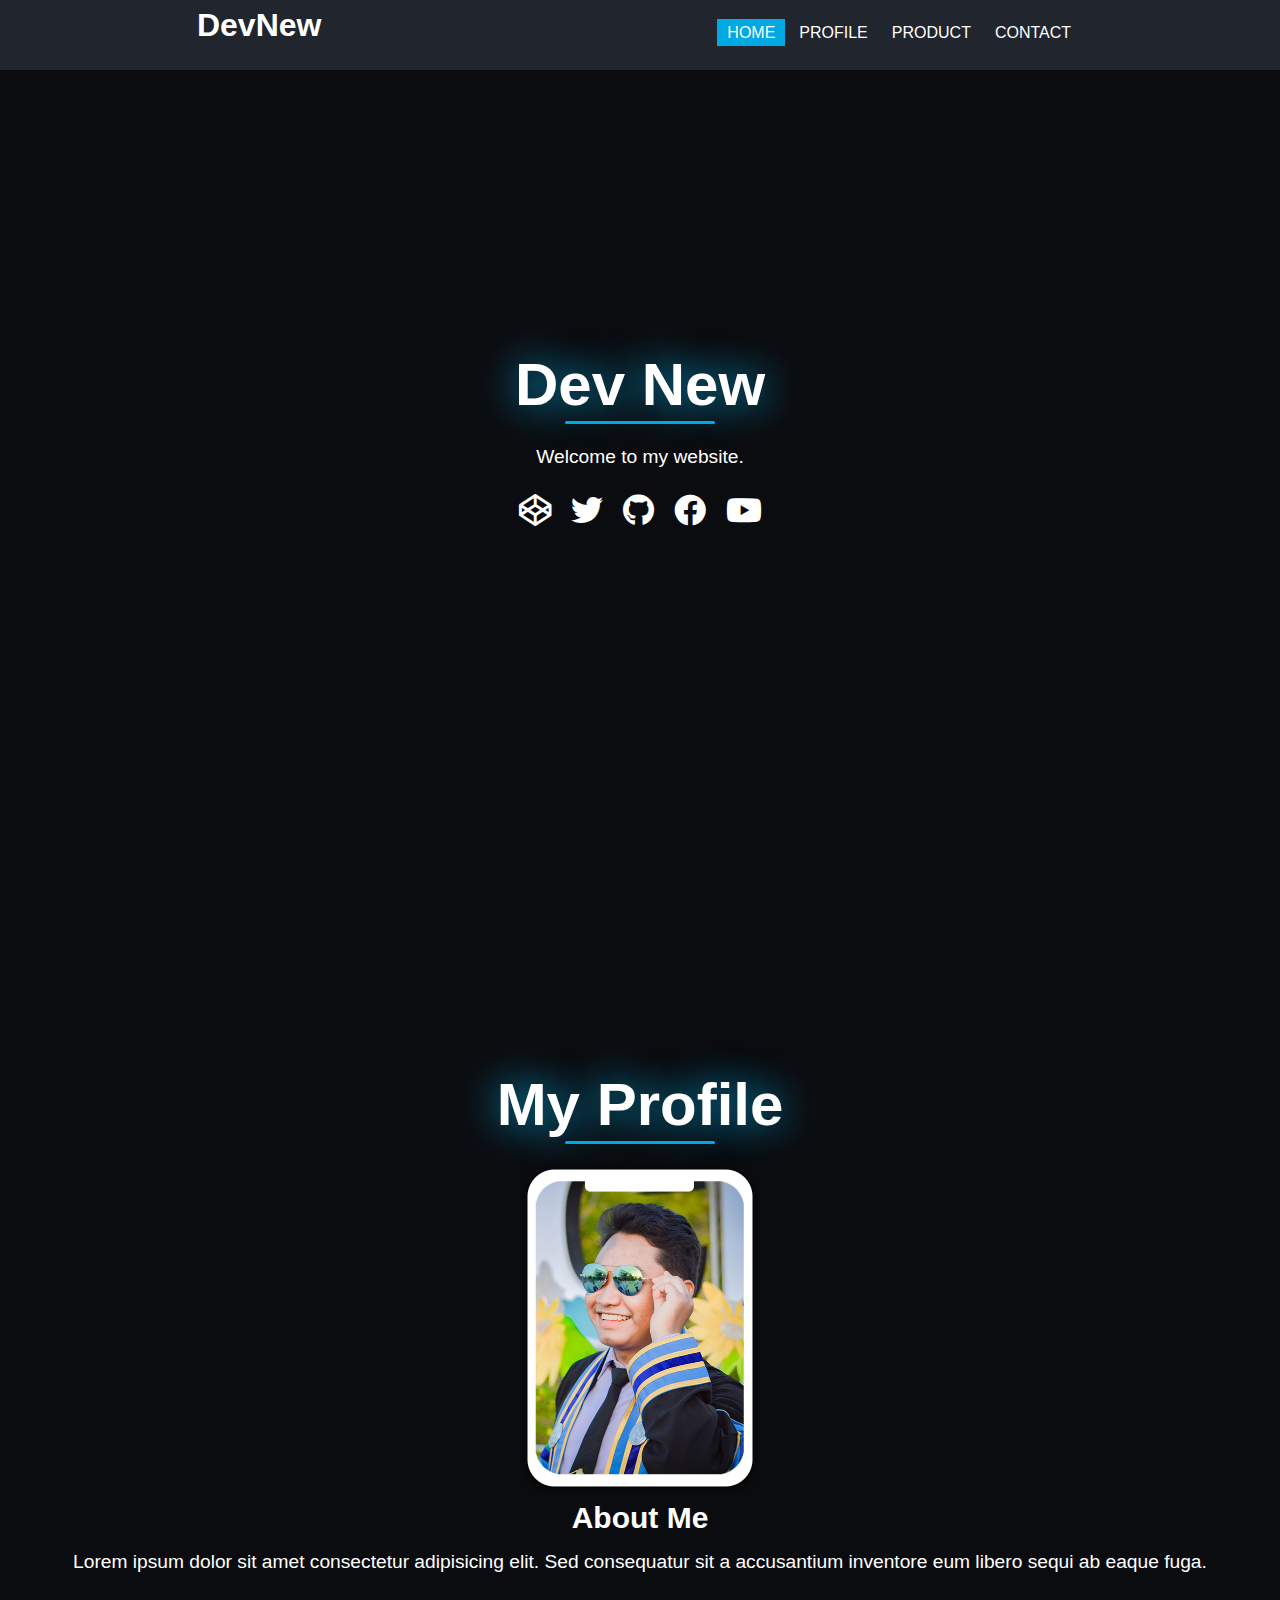
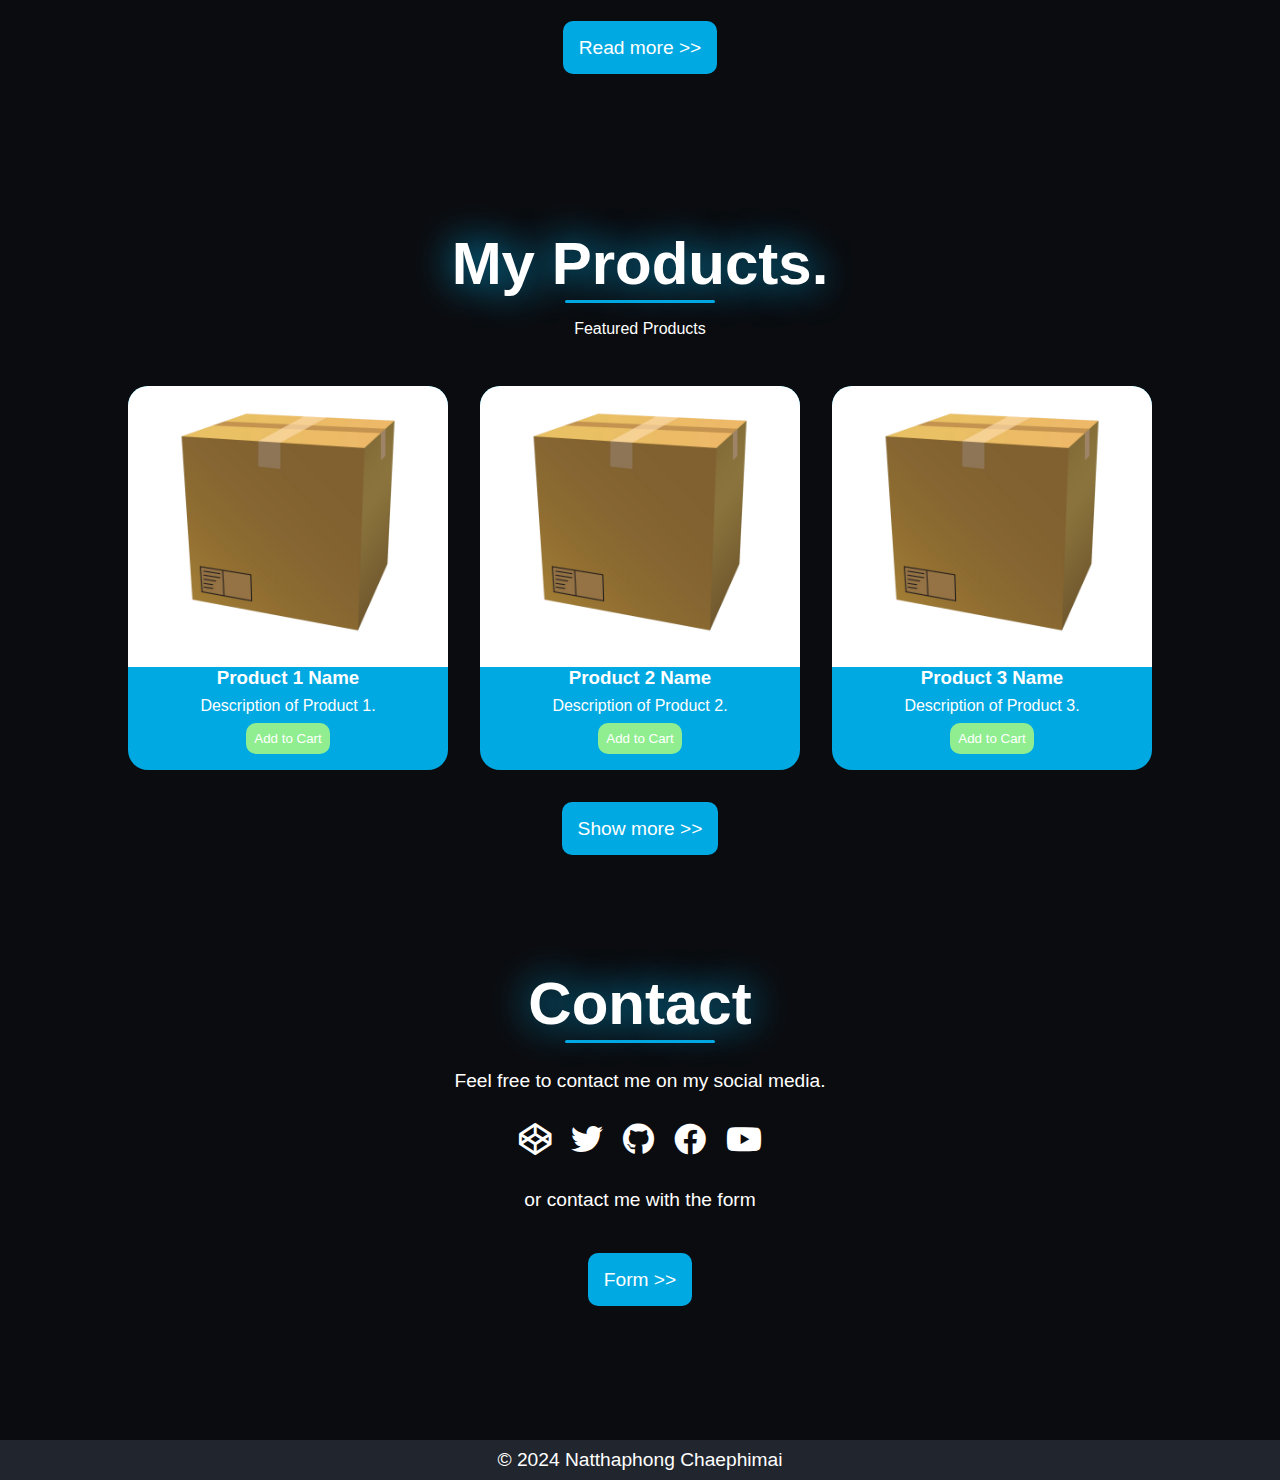
<file: index.html>
<!DOCTYPE html>
<html lang="en">

<head>
    <meta charset="UTF-8">
    <meta name="viewport" content="width=device-width, initial-scale=1.0">
    <title>DevNew</title>
    <link href="style.css" rel="stylesheet" type="text/css" />
    <link rel="stylesheet" href="https://use.fontawesome.com/releases/v5.13.0/css/all.css">
    <script src="https://ajax.googleapis.com/ajax/libs/jquery/3.5.1/jquery.min.js"></script>
    <script src="script.js"></script>
</head>

<body>
    <div class="container">
        <!-- Header -->
        <header>
            <a class="logo" href="#home">
                <h1>DevNew</h1>
            </a>
            <nav>
                <ul class="nav-bar">
                    <div class="bg"></div>
                    <li><a href="/" class="nav-link active">Home</a></li>
                    <li><a href="./profile.html" class="nav-link">Profile</a></li>
                    <li><a href="./product.html" class="nav-link">Product</a></li>
                    <li><a href="./contact.html" class="nav-link">Contact</a></li>
                </ul>
                <div class="hamburger">
                    <div class="line1"></div>
                    <div class="line2"></div>
                    <div class="line3"></div>
                </div>
            </nav>
        </header>
        <main>
            <!-- Home -->
            <div id="home">
                <div class="filter"></div>
                <section class="intro">
                    <h2>Dev New
                        <hr>
                    </h2>
                    <p>Welcome to my website.</p>
                    <div class="social-media">
                        <a href="https://codepen.io/" target="_blank"><i class='fab fa-codepen'></i></a>
                        <a href="https://x.com/" target="_blank"><i class='fab fa-twitter'></i></a>
                        <a href="https://github.com/" target="_blank"><i class='fab fa-github'></i></a>
                        <a href="https://facebook.com/" target="_blank"><i class='fab fa-facebook'></i></a>
                        <a href="https://youtube.com/" target="_blank"><i class="fab fa-youtube"></i></a>
                    </div>
                </section>
            </div>
            <!-- profile -->
            <div id="profile">
                <h2>My Profile
                    <hr>
                </h2>
                <div class="img-con">
                    <img class="profile-picture" src="./images/me.png" alt="Profile Picture">
                </div>
                <div class="about">
                    <h3>About Me</h3>
                    <p>Lorem ipsum dolor sit amet consectetur adipisicing elit. Sed consequatur sit a accusantium
                        inventore eum libero sequi ab eaque fuga.</p>
                </div>
                <div class="readmore">
                    <a href="./profile.html" class="readmore-btn">Read more >></a>
                </div>
            </div>
            <!-- product -->
            <div id="product">
                <h2>My Products.
                    <hr>
                </h2>
                <p class="description">Featured Products</p>
                <div class="product-grid">
                    <div class="product">
                        <div class="img">
                            <img src="./images/realistic-paper-box-isolated.png" alt="Product 1">
                        </div>
                        <h3>Product 1 Name</h3>
                        <p>Description of Product 1.</p>
                        <button>Add to Cart</button>
                    </div>
                    <div class="product">
                        <div class="img">
                            <img src="./images/realistic-paper-box-isolated.png" alt="Product 2">
                        </div>
                        <h3>Product 2 Name</h3>
                        <p>Description of Product 2.</p>
                        <button>Add to Cart</button>
                    </div>
                    <div class="product">
                        <div class="img">
                            <img src="./images/realistic-paper-box-isolated.png" alt="Product 3">
                        </div>
                        <h3>Product 3 Name</h3>
                        <p>Description of Product 3.</p>
                        <button>Add to Cart</button>
                    </div>
                </div>
                <div class="readmore">
                    <a href="./product.html" class="readmore-btn">Show more >></a>
                </div>
            </div>
            <!-- contact -->
            <div id="contact">
                <h2>Contact
                    <hr>
                </h2>
                <p>Feel free to contact me on my social media.</p>
                <div class="social-media">
                    <a href="https://codepen.io/" target="_blank"><i class='fab fa-codepen'></i></a>
                    <a href="https://x.com/" target="_blank"><i class='fab fa-twitter'></i></a>
                    <a href="https://github.com/" target="_blank"><i class='fab fa-github'></i></a>
                    <a href="https://facebook.com/" target="_blank"><i class='fab fa-facebook'></i></a>
                    <a href="https://youtube.com/" target="_blank"><i class="fab fa-youtube"></i></a>
                </div>
                <p>or contact me with the form</p>
                <div class="readmore">
                    <a href="./contact.html" class="readmore-btn">Form >></a>
                </div>
            </div>
            <footer class="copyright">
                &copy; 2024 Natthaphong Chaephimai
            </footer>
        </main>
    </div>
</body>

</html>
</file>
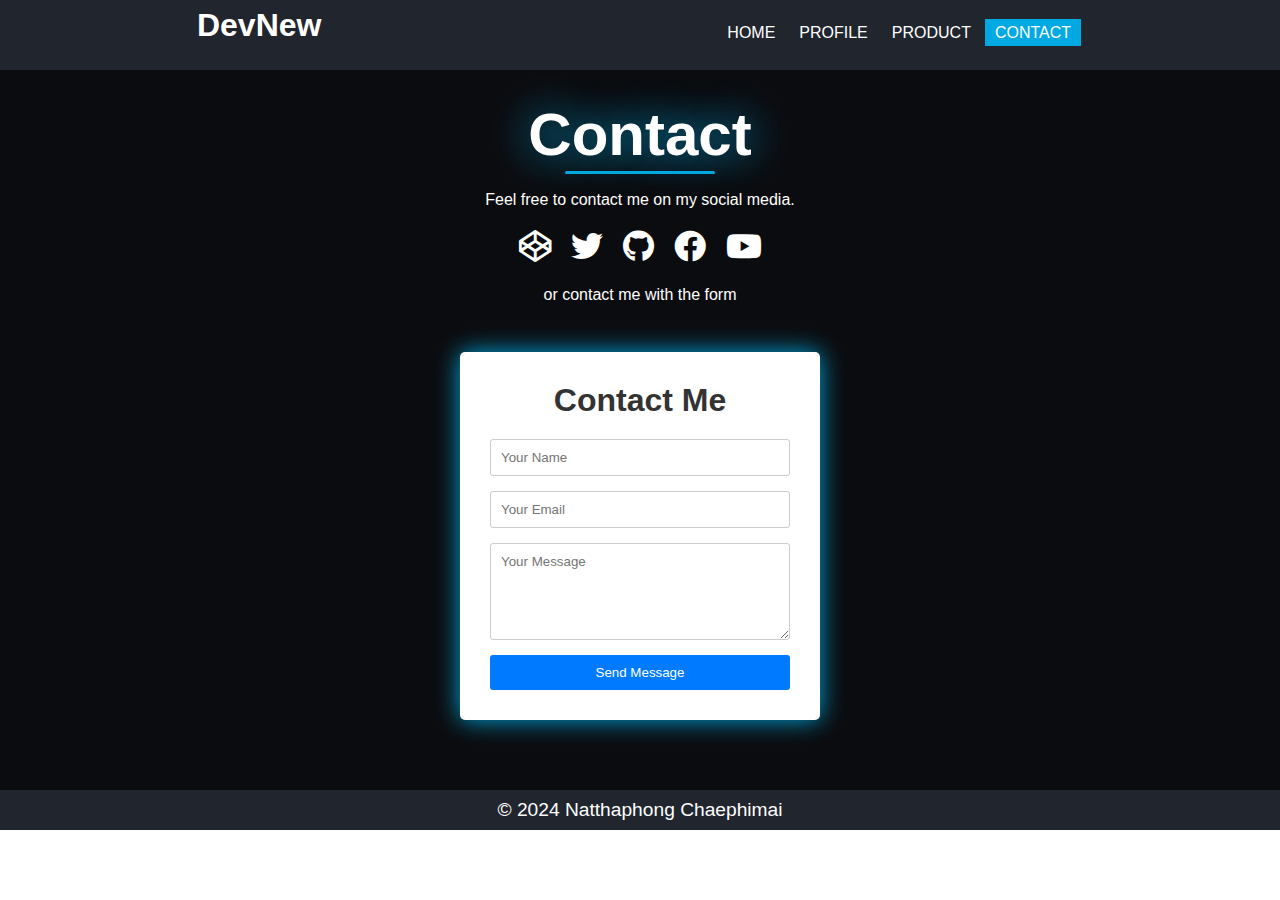
<file: contact.html>
<!DOCTYPE html>
<html lang="en">

<head>
    <meta charset="UTF-8">
    <meta name="viewport" content="width=device-width, initial-scale=1.0">
    <title>Contact</title>
    <link href="style.css" rel="stylesheet" type="text/css" />
    <link rel="stylesheet" href="https://use.fontawesome.com/releases/v5.13.0/css/all.css">
    <script src="https://ajax.googleapis.com/ajax/libs/jquery/3.5.1/jquery.min.js"></script>
    <script src="script.js"></script>
</head>

<body>
    <div class="container">
        <!-- Header -->
        <header>
            <a class="logo" href="#home">
                <h1>DevNew</h1>
            </a>
            <nav>
                <ul class="nav-bar">
                    <div class="bg"></div>
                    <li><a href="/" class="nav-link">Home</a></li>
                    <li><a href="./profile.html" class="nav-link">Profile</a></li>
                    <li><a href="./product.html" class="nav-link">Product</a></li>
                    <li><a href="./contact.html" class="nav-link active">Contact</a></li>
                </ul>
                <div class="hamburger">
                    <div class="line1"></div>
                    <div class="line2"></div>
                    <div class="line3"></div>
                </div>
            </nav>
        </header>
        <main>
            <!-- contact -->
            <div id="contactTwo">
                <h2>Contact
                    <hr>
                </h2>
                <p>Feel free to contact me on my social media.</p>
                <div class="social-media">
                    <a href="https://codepen.io/" target="_blank"><i class='fab fa-codepen'></i></a>
                    <a href="https://x.com/" target="_blank"><i class='fab fa-twitter'></i></a>
                    <a href="https://github.com/" target="_blank"><i class='fab fa-github'></i></a>
                    <a href="https://facebook.com/" target="_blank"><i class='fab fa-facebook'></i></a>
                    <a href="https://youtube.com/" target="_blank"><i class="fab fa-youtube"></i></a>
                </div>
                <p>or contact me with the form</p>
                <div class="con">
                    <div class="container-con">
                        <h1>Contact Me</h1>
                        <form action="#" method="post">
                            <input type="text" name="name" placeholder="Your Name" required>
                            <input type="email" name="email" placeholder="Your Email" required>
                            <textarea name="message" placeholder="Your Message" rows="5" required></textarea>
                            <button type="submit">Send Message</button>
                        </form>
                    </div>
                </div>
            </div>
            <footer class="copyright">
                &copy; 2024 Natthaphong Chaephimai
            </footer>
        </main>
</body>

</html>
</file>
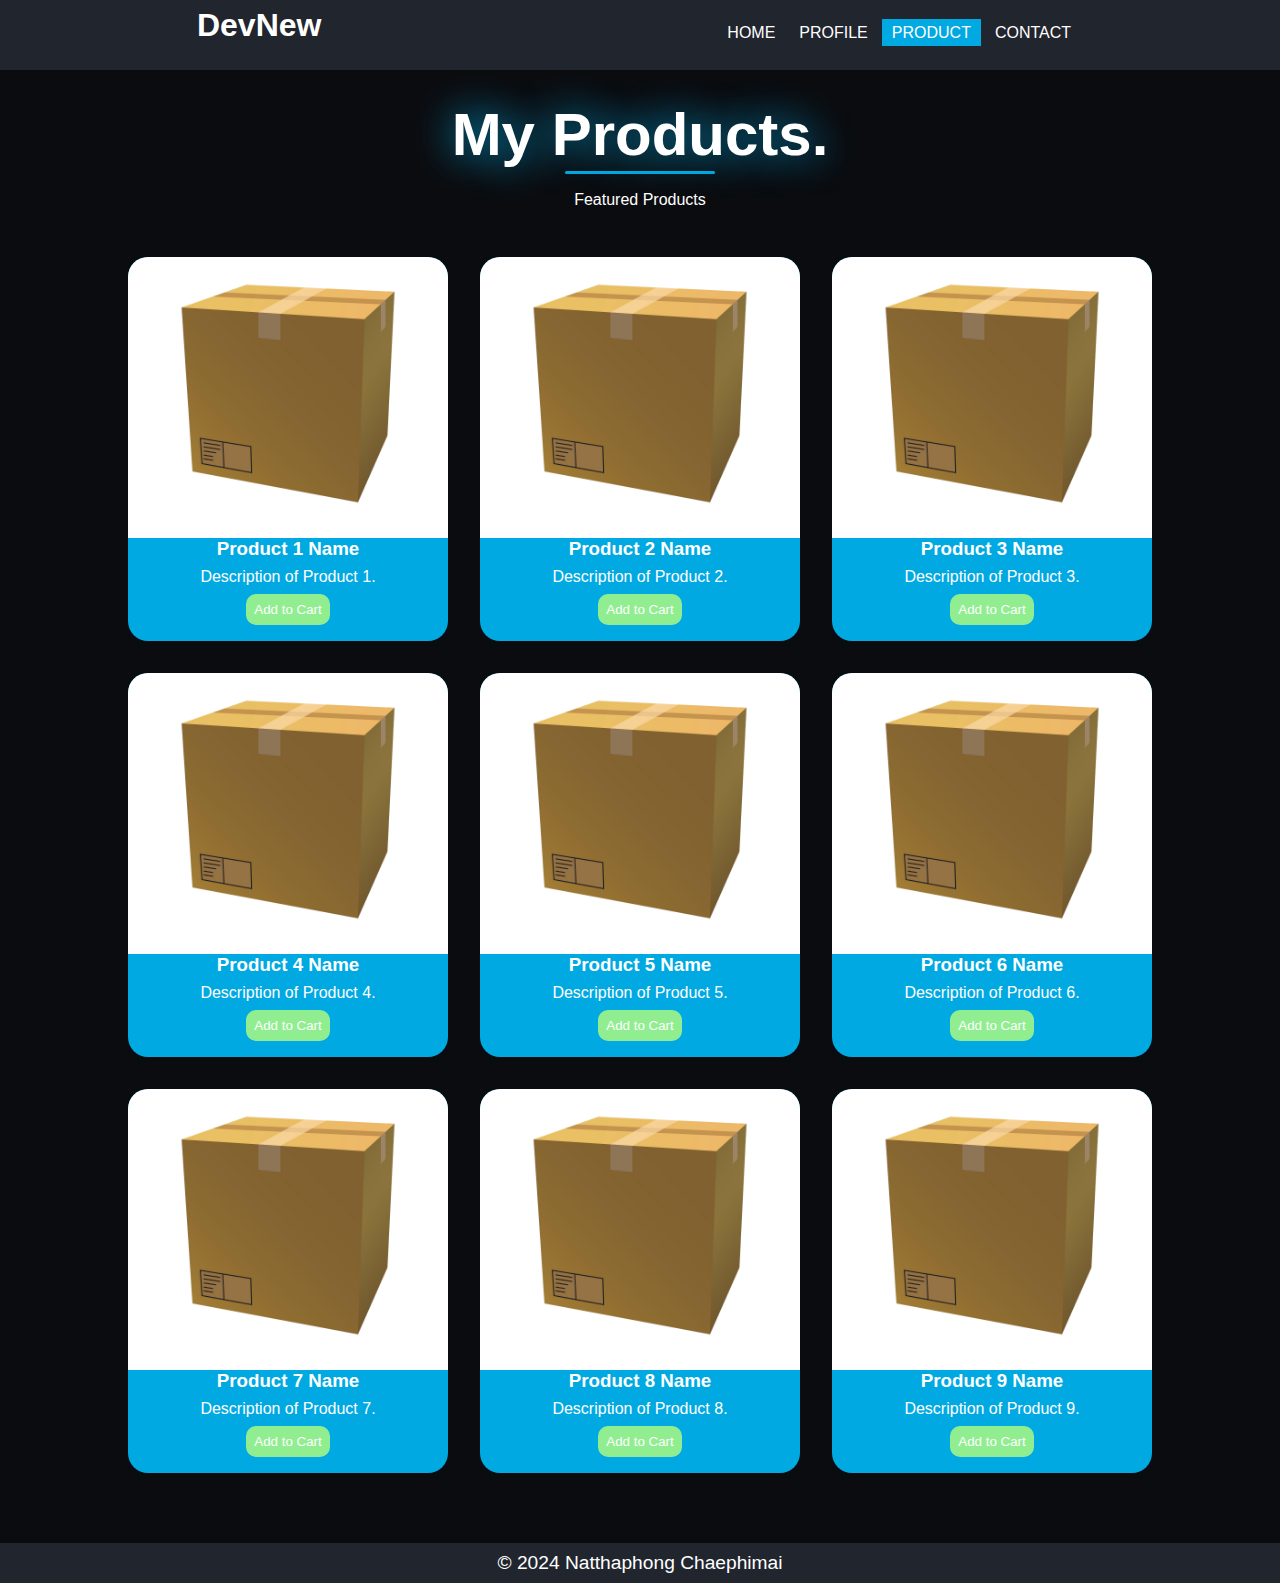
<file: product.html>
<!DOCTYPE html>
<html lang="en">

<head>
    <meta charset="UTF-8">
    <meta name="viewport" content="width=device-width, initial-scale=1.0">
    <title>Product</title>
    <link href="style.css" rel="stylesheet" type="text/css" />
    <link rel="stylesheet" href="https://use.fontawesome.com/releases/v5.13.0/css/all.css">
    <script src="https://ajax.googleapis.com/ajax/libs/jquery/3.5.1/jquery.min.js"></script>
    <script src="script.js"></script>
</head>

<body>
    <div class="container">
        <!-- Header -->
        <header>
            <a class="logo" href="#home">
                <h1>DevNew</h1>
            </a>
            <nav>
                <ul class="nav-bar">
                    <div class="bg"></div>
                    <li><a href="/" class="nav-link">Home</a></li>
                    <li><a href="./profile.html" class="nav-link">Profile</a></li>
                    <li><a href="./product.html" class="nav-link active">Product</a></li>
                    <li><a href="./contact.html" class="nav-link">Contact</a></li>
                </ul>
                <div class="hamburger">
                    <div class="line1"></div>
                    <div class="line2"></div>
                    <div class="line3"></div>
                </div>
            </nav>
        </header>
        <main>
            <!-- product -->
            <div id="productTwo">
                <h2>My Products.
                    <hr>
                </h2>
                <p class="description">Featured Products</p>
                <div class="product-grid">
                    <div class="product">
                        <div class="img">
                            <img src="./images/realistic-paper-box-isolated.png" alt="Product 1">
                        </div>
                        <h3>Product 1 Name</h3>
                        <p>Description of Product 1.</p>
                        <button>Add to Cart</button>
                    </div>
                    <div class="product">
                        <div class="img">
                            <img src="./images/realistic-paper-box-isolated.png" alt="Product 2">
                        </div>
                        <h3>Product 2 Name</h3>
                        <p>Description of Product 2.</p>
                        <button>Add to Cart</button>
                    </div>
                    <div class="product">
                        <div class="img">
                            <img src="./images/realistic-paper-box-isolated.png" alt="Product 3">
                        </div>
                        <h3>Product 3 Name</h3>
                        <p>Description of Product 3.</p>
                        <button>Add to Cart</button>
                    </div>
                    <div class="product">
                        <div class="img">
                            <img src="./images/realistic-paper-box-isolated.png" alt="Product 4">
                        </div>
                        <h3>Product 4 Name</h3>
                        <p>Description of Product 4.</p>
                        <button>Add to Cart</button>
                    </div>
                    <div class="product">
                        <div class="img">
                            <img src="./images/realistic-paper-box-isolated.png" alt="Product 5">
                        </div>
                        <h3>Product 5 Name</h3>
                        <p>Description of Product 5.</p>
                        <button>Add to Cart</button>
                    </div>
                    <div class="product">
                        <div class="img">
                            <img src="./images/realistic-paper-box-isolated.png" alt="Product 6">
                        </div>
                        <h3>Product 6 Name</h3>
                        <p>Description of Product 6.</p>
                        <button>Add to Cart</button>
                    </div>
                    <div class="product">
                        <div class="img">
                            <img src="./images/realistic-paper-box-isolated.png" alt="Product 7">
                        </div>
                        <h3>Product 7 Name</h3>
                        <p>Description of Product 7.</p>
                        <button>Add to Cart</button>
                    </div>
                    <div class="product">
                        <div class="img">
                            <img src="./images/realistic-paper-box-isolated.png" alt="Product 8">
                        </div>
                        <h3>Product 8 Name</h3>
                        <p>Description of Product 8.</p>
                        <button>Add to Cart</button>
                    </div>
                    <div class="product">
                        <div class="img">
                            <img src="./images/realistic-paper-box-isolated.png" alt="Product 9">
                        </div>
                        <h3>Product 9 Name</h3>
                        <p>Description of Product 9.</p>
                        <button>Add to Cart</button>
                    </div>
                </div>
            </div>
            <footer class="copyright">
                &copy; 2024 Natthaphong Chaephimai
            </footer>
        </main>
    </div>
</body>

</html>
</file>
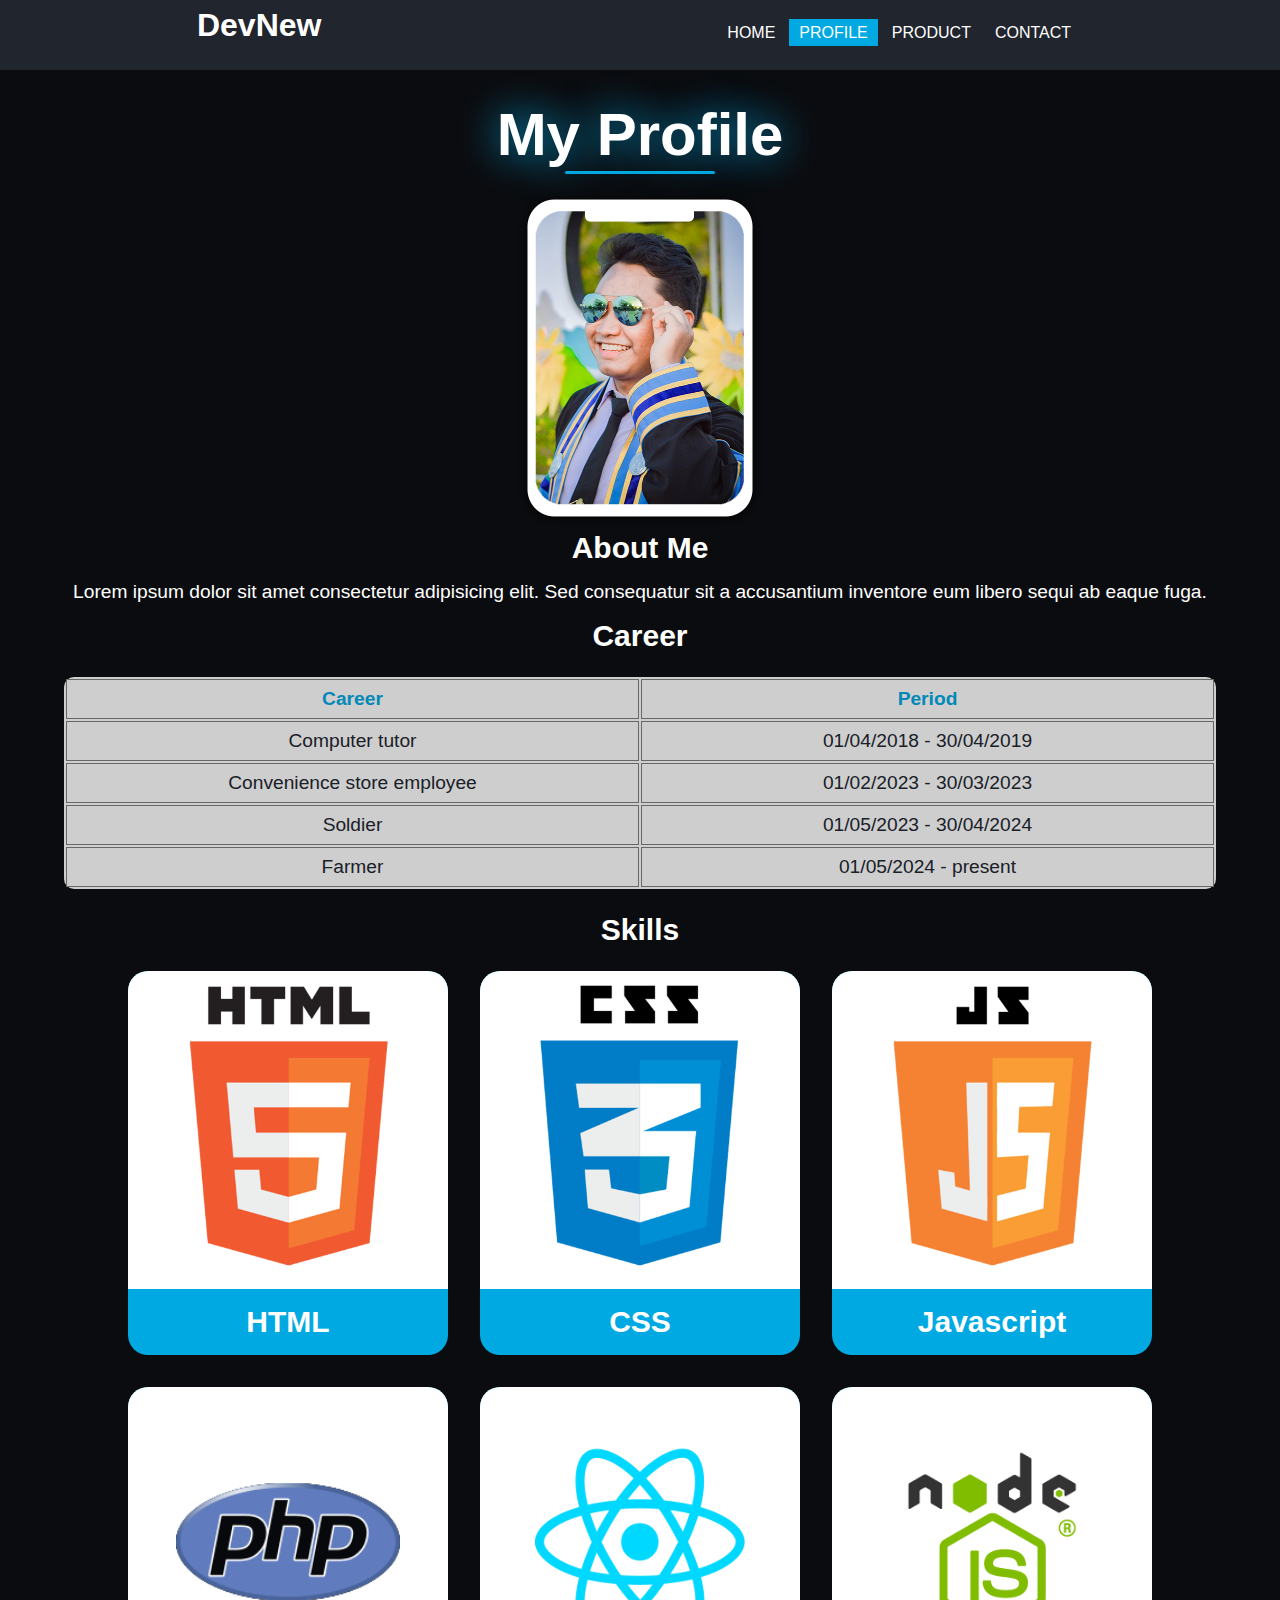
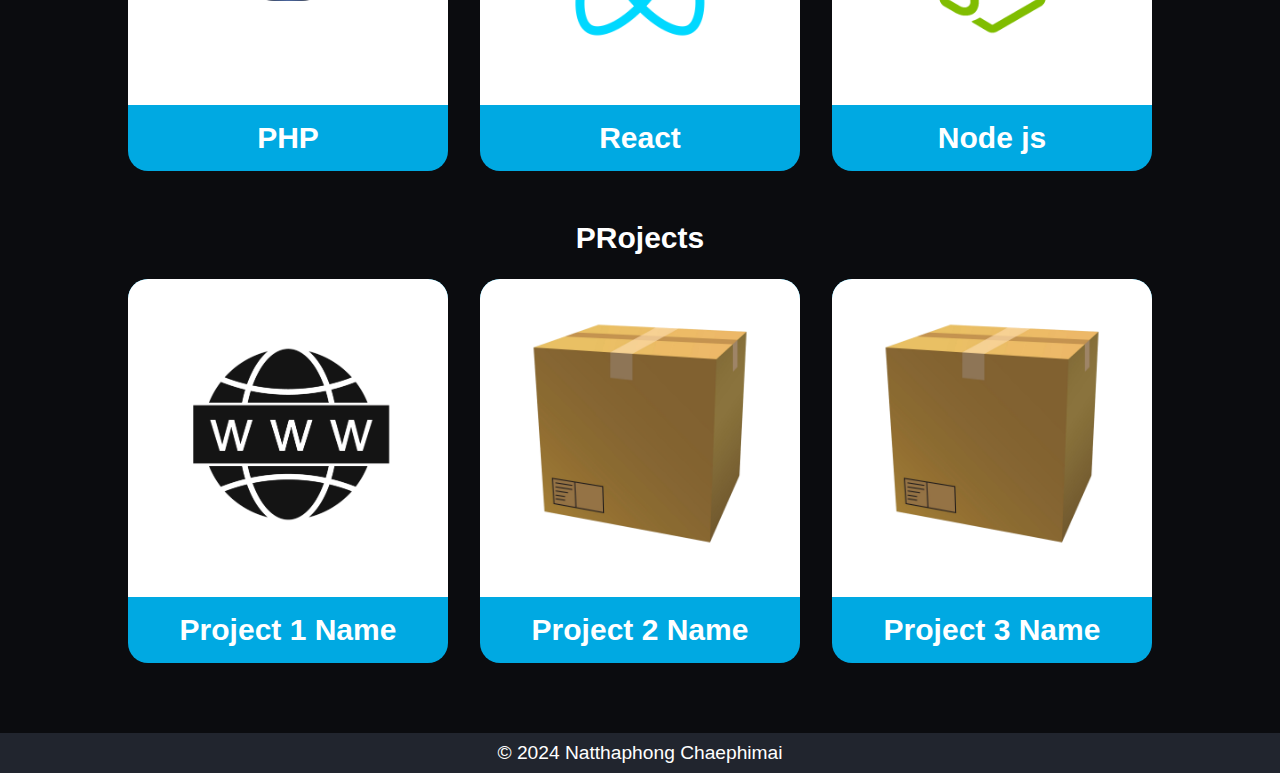
<file: profile.html>
<!DOCTYPE html>
<html lang="en">

<head>
    <meta charset="UTF-8">
    <meta name="viewport" content="width=device-width, initial-scale=1.0">
    <title>Profile</title>
    <link href="style.css" rel="stylesheet" type="text/css" />
    <link rel="stylesheet" href="https://use.fontawesome.com/releases/v5.13.0/css/all.css">
    <script src="https://ajax.googleapis.com/ajax/libs/jquery/3.5.1/jquery.min.js"></script>
    <script src="script.js"></script>
</head>

<body>
    <div class="container">
        <!-- Header -->
        <header>
            <a class="logo" href="#home">
                <h1>DevNew</h1>
            </a>
            <nav>
                <ul class="nav-bar">
                    <div class="bg"></div>
                    <li><a href="/" class="nav-link">Home</a></li>
                    <li><a href="./profile.html" class="nav-link active">Profile</a></li>
                    <li><a href="./product.html" class="nav-link">Product</a></li>
                    <li><a href="./contact.html" class="nav-link">Contact</a></li>
                </ul>
                <div class="hamburger">
                    <div class="line1"></div>
                    <div class="line2"></div>
                    <div class="line3"></div>
                </div>
            </nav>
        </header>
        <main>
            <!-- profile -->
            <div id="profileTwo">
                <h2>My Profile
                    <hr>
                </h2>
                <div class="img-con">
                    <img class="profile-picture" src="./images/me.png" alt="Profile Picture">
                </div>
                <div class="about">
                    <h3>About Me</h3>
                    <p>Lorem ipsum dolor sit amet consectetur adipisicing elit. Sed consequatur sit a accusantium
                        inventore eum libero sequi ab eaque fuga.</p>
                </div>
                <div class="career">
                    <h3>Career</h3>
                    <table>
                        <th>Career</th>
                        <th>Period</th>
                        <tr>
                            <td>Computer tutor</td>
                            <td>01/04/2018 - 30/04/2019</td>
                        </tr>
                        <tr>
                            <td>Convenience store employee</td>
                            <td>01/02/2023 - 30/03/2023</td>
                        </tr>
                        <tr>
                            <td>Soldier</td>
                            <td>01/05/2023 - 30/04/2024</td>
                        </tr>
                        <tr>
                            <td>Farmer</td>
                            <td>01/05/2024 - present</td>
                        </tr>
                    </table>
                </div>
                <div class="skills">
                    <h3>Skills</h3>
                    <div class="skills-grid">
                        <div class="skill-card">
                            <div class="img">
                                <img src="./images/html5-logo.png" alt="html5">
                            </div>
                            <h3>HTML</h3>
                        </div>
                        <div class="skill-card">
                            <div class="img">
                                <img src="./images/css3-logo.png" alt="css3">
                            </div>
                            <h3>CSS</h3>
                        </div>
                        <div class="skill-card">
                            <div class="img">
                                <img src="./images/js-logo.png" alt="javascript">
                            </div>
                            <h3>Javascript</h3>
                        </div>
                        <div class="skill-card">
                            <div class="img">
                                <img src="./images/php-logo.png" alt="php">
                            </div>
                            <h3>PHP</h3>
                        </div>
                        <div class="skill-card">
                            <div class="img">
                                <img src="./images/react-logo.png" alt="react">
                            </div>
                            <h3>React</h3>
                        </div>
                        <div class="skill-card">
                            <div class="img">
                                <img src="./images/node-logo.png" alt="node-js">
                            </div>
                            <h3>Node js</h3>
                        </div>
                    </div>
                </div>
                <div class="projects">
                    <h3>PRojects</h3>
                    <div class="projects-grid">
                        <div class="project-card">
                            <div class="img">
                                <img src="./images/web-icon.png" alt="Project 1">
                            </div>
                            <a href="#">
                                <h3>Project 1 Name</h3>
                            </a>
                        </div>
                        <div class="project-card">
                            <div class="img">
                                <img src="./images/realistic-paper-box-isolated.png" alt="Project 2">
                            </div>
                            <a href="#">
                                <h3>Project 2 Name</h3>
                            </a>
                        </div>
                        <div class="project-card">
                            <div class="img">
                                <img src="./images/realistic-paper-box-isolated.png" alt="Project 3">
                            </div>
                            <a href="#">
                                <h3>Project 3 Name</h3>
                            </a>
                        </div>
                    </div>
                </div>
            </div>
            <footer class="copyright">
                &copy; 2024 Natthaphong Chaephimai
            </footer>
        </main>
    </div>
</body>

</html>
</file>
<file: style.css>
*{
    margin: 0;
    padding: 0;
    box-sizing: border-box;
    scroll-behavior: smooth;
    font-family: var(--main-font-family)
}

@import url('https://fonts.googleapis.com/css2?family=Poppins:wght@300&display=swap');

:root{
	--main-background: #0b0c0f;
	--main-fonts-color: #fff;
	--main-decor-color:#00a9e2;
    --main-header-background:#21252e;
	--main-font-family: 'Poppins', sans-serif;
}

main{
    padding: 0;
    width: 100%;
    height: 100%;
    background: var(--main-background);
}

/* nav */
header{
	margin: 0 auto;
	width: 100%;
	height: 70px;
	display: flex;
    align-items: center; 
	justify-content: space-around; 
    background: transparent;
	position: fixed;
	top: 0;
	transition: 0.3s;
	z-index: 5;
}
.nav-show{
	opacity: 0;
}

header:hover{
	opacity: 1;
	background: var(--main-header-background);
}

.logo{
    text-decoration: none;
    cursor: pointer;
}

.logo h1{
    color: var(--main-fonts-color);
    text-shadow: 0px 0px 40px --main-decor-color;
}

.nav-bar{
	list-style:none;
	position: relative;
	display: inline-flex;
}

a.nav-link{
	margin: 2px;
	padding: 5px 10px;
	text-decoration: none;
	color: var(--main-fonts-color);
	cursor: pointer;
	text-transform: uppercase;
}

.active{
	background: var(--main-decor-color);
}

.nav-link:hover {
	color: var(--main-background);
    background: var(--main-decor-color);
}

/* hamburger */
.hamburger {
	display: none;
}

.hamburger div{
	width: 30px;
	height: 3px;
	background: #dbdbdb;
	margin: 5px;
	transition:all 0.3s ease;
}

.toggle .line1{
	transform: rotate(-45deg) translate(-5px,6px);
}

.toggle .line2{
	opacity: 0;
}

.toggle .line3{
	transform: rotate(45deg) translate(-5px,-6px);
}

@keyframes navLinkFade{
	from{
		opacity:0;
		transform: translatex(50px);
	}
	to{
		opacity: 1;
		transform:translatex(0px);
	}
}

/* home */
#home{ 	
	margin: auto;
	height: 100vh;
	color: var(--main-fonts-color);
	display: flex;
	flex-direction: column;
	align-items: center;
	justify-content: space-evenly;
}

#home .filter{
	background: url('https://images.unsplash.com/photo-1544099858-75feeb57f01b?ixlib=rb-1.2.1&ixid=eyJhcHBfaWQiOjEyMDd9&auto=format&fit=crop&w=1350&q=80') no-repeat;
	background-size: cover;
	background-position:center;
    position: absolute;
    top: 0px;
    bottom: 0;
    left: 0;
    right: 0;
	opacity:.20;
}  

.intro {
	text-align:center;
    color: var(--main-fonts-color);
	z-index: 1;
	margin: auto;
	padding: 20px;
}

.intro  p{
    margin: 5px;
	font-size:1.2rem;
	text-align:center;
}

 h2{
	padding-bottom: 15px;
    letter-spacing: normal;
	font-size: 60px;
	color: var(--main-fonts-color);
	text-shadow: 0px 0px 40px var(--main-decor-color);
}

/* social media */
.social-media{
	padding: 10px;
	display: flex;
	position: center;
    align-items: space-around;
	justify-content:center;
}

.social-media a {
    margin: 10px;
    font-size: 2rem;
    text-align:center;
    display: inline-block;
	color: var(--main-fonts-color);
}

.social-media a i{
	cursor: pointer;
}

.social-media  a:hover {
	color: var(--main-decor-color);
	text-shadow: 0 0 50px var(--main-decor-color);
}

/* profile */
#profile{
    margin-top:100px;
    height: 100%;
	display: flex;
	flex-direction: column;
	align-items: center;
    justify-content: center;
	text-align:center;
	color: var(--main-fonts-color);
}

#profile h2{
    padding-top: 70px;
}

.about h3{
    font-size: 30px;
}

.img-con img{
    width: 244px;
}

.about p{
	font-size:1.2rem;
	padding: 1rem;
}

.readmore{
    margin-top: 3rem;
}

.readmore-btn{
    font-size: 1.2rem;
    color: var(--main-fonts-color);
    border-radius: 10px;
    background-color: var(--main-decor-color);
    border: none;
    text-decoration: none;
    cursor: pointer;
    padding: 1rem;
}

.readmore-btn:hover{
    color: var(--main-header-background);
    box-shadow: 0 0 1.5rem gray;
}

/* profilePage */
#profileTwo{
    height: 100%;
	display: flex;
	flex-direction: column;
	align-items: center;
    justify-content: center;
	text-align:center;
	color: var(--main-fonts-color);
	padding: 100px 0 70px 0;
}

/* career */
.career{
	width: 100%;
	display: flex;
	flex-direction: column;
	align-items: center;
    justify-content: center;
	text-align:center;
}

.career h3{
    font-size: 30px;
}

.career table{
	width: 90%;
	background: var(--main-fonts-color);
	opacity: 0.8;
	font-size:1.2rem;
	border-radius: 10px;
	margin: 1.5rem 0 1.5rem 0;
}

.career table th{
	width: 50%;
	color: var(--main-decor-color);
	border: 1px solid gray;
	padding: 0.5rem;
}

.career table tr td{
	color: var(--main-header-background);
	border: 1px solid gray;
	padding: 0.5rem;
}

/* skills */
.skills{
	width: 100%;
	display: flex;
	flex-direction: column;
	align-items: center;
    justify-content: center;
	text-align:center;
	margin-bottom: 50px;
}

.skills h3{
    font-size: 30px;
}

.skills-grid{
	width: 80%;
    height: auto;
    display: grid;
    grid-template-columns: repeat(auto-fit, 20rem);
    justify-content: center;
    align-content: center;
    grid-gap: 2rem;
	margin-top: 1.5rem;
}

.skill-card{
    width: 20rem;
    height: 24rem;
    display: flex;
    flex-direction: column;
    justify-content: center;
    align-items: center;
    border-radius: 20px;
    background:var(--main-decor-color);
}

.skill-card h3 {
	padding: 1rem;
}

/* project */
.projects{
	width: 100%;
	display: flex;
	flex-direction: column;
	align-items: center;
    justify-content: center;
	text-align:center;
}

.projects h3{
    font-size: 30px;
}

.projects-grid{
	width: 80%;
    height: auto;
    display: grid;
    grid-template-columns: repeat(auto-fit, 20rem);
    justify-content: center;
    align-content: center;
    grid-gap: 2rem;
	margin-top: 1.5rem;
}

.project-card{
    width: 20rem;
    height: 24rem;
    display: flex;
    flex-direction: column;
    justify-content: center;
    align-items: center;
    border-radius: 20px;
    background:var(--main-decor-color);
}

.project-card a{
	text-decoration: none;
	cursor: pointer;
}

.project-card a h3 {
	color: var(--main-fonts-color);
	padding: 1rem;
}

/* product */
#product{
    margin-top:100px;
    height: 100%;
	display: flex;
	flex-direction: column;
	align-items: center;
    justify-content: center;
	text-align:center;
	color: var(--main-fonts-color);
}

#product h2{
    padding-top: 70px;
}

.description{
    font-size:1rem;
    margin-bottom: 3rem;
}

.product p{
    font-size:1rem;
}

.product-grid{
    width: 80%;
    height: auto;
    display: grid;
    grid-template-columns: repeat(auto-fit, 20rem);
    justify-content: center;
    align-content: center;
    grid-gap: 2rem;
}

.product{
    width: 20rem;
    height: 24rem;
    display: flex;
    flex-direction: column;
    justify-content: center;
    align-items: center;
    border-radius: 20px;
    background:var(--main-decor-color);
}

.img{
    width: 100%;
    height: 100%;
    border-radius: 20px 20px 0 0;
    background-color: var(--main-fonts-color);
    display: flex;
    justify-content: center;
    align-items: center;
}

.img img{
    width: 70%;
    margin-bottom: 0.5rem;
}

.product h3{
    margin-bottom: 0.5rem;
}

.product p{
    margin-bottom: 0.5rem;
}

.product button{
    border-radius: 10px;
    background-color: lightgreen;
    border: none;
    cursor: pointer;
    padding: 0.5rem;
    margin-bottom: 1rem;
}

.product button:hover{
    background-color: darkgreen;
    color: var(--main-fonts-color);
    box-shadow: 0 0 1.5rem lightgreen;
}

/* productPage */
#productTwo{
    height: 100%;
	display: flex;
	flex-direction: column;
	align-items: center;
    justify-content: center;
	text-align:center;
	color: var(--main-fonts-color);
	padding: 100px 0 70px 0;
}

#contact{
	margin: auto;
	padding-bottom: 20px;
	height: 600px;
	display: flex;
	flex-direction: column;
	align-items: center;
	justify-content: center;
	color: var(--main-fonts-color);
}
	
#contact p{
	padding:10px;
	text-align:center;
	font-size:1.2rem;
}

/* contactPage */
#contactTwo{
	width: 100%;
	height: auto;
	display: flex;
	flex-direction: column;
	align-items: center;
	justify-content: center;
	color: var(--main-fonts-color);
	padding: 100px 0 70px 0;
}

/* contactForm */
.con{
	display: flex;
	justify-content: center;
	align-items: center;
	margin: 3rem 0 0 0;
}

.container-con {
	background-color: #fff;
	padding: 30px;
	border-radius: 5px;
	box-shadow: 0 0 1.5rem #00a9e2;
	text-align: center;
}

h1 {
	margin-bottom: 20px;
	color: #333;
}

form {
	display: flex;
	flex-direction: column;
	width: 300px;
	margin: 0 auto;
}

input[type="text"],
input[type="email"],
textarea {
	padding: 10px;
	margin-bottom: 15px;
	border: 1px solid #ccc;
	border-radius: 3px;
}

button {
	background-color: #007bff;
	color: #fff;
	padding: 10px 20px;
	border: none;
	border-radius: 3px;
	cursor: pointer;
}

/* footer */
footer {
	width: 100%;
	height: 100%;
    background-color: var(--main-header-background);
}

.copyright {
	color: #fff;
	font-size: 1.2rem;
	line-height: 40px;
	text-align: center;
}

/* hr */
hr {
    background: var(--main-decor-color);
	margin: 2px;
	height: 3px;
	width: 150px;
    border-radius:5px;
	border: hidden;
	margin-inline-start: auto;
    margin-inline-end: auto;
}

/* scroollbar */
::-webkit-Scrollbar{
    width: 5px; 
	background: rgba(5,5,5,1);
}
::-webkit-Scrollbar-thumb{
	border-radius: 10px;
	background: var(--main-decor-color);
	box-shadow: inset 0 0 20px var(--main-decor-color);
}
::-webkit-Scrollbar-track{
	margin-top: 80px;
	border-radius: 10px;
}

/* media queries */
@media only screen and (max-width: 500px) {

	#home, #projects, #contact{
        overflow-x: hidden;
	}
	header{
		background-color: var(--main-header-background);
	}
	.logo{
		position:absolute;
		top: 2px;
		left: 30px;
	}
	.nav-show{
		opacity: 1;
	}	 
	.nav-bar{
		position:fixed;
		top: 0px;
		right:0;
		width:60%;
		height: 100vh;
		display:flex;
		flex-direction: column;
		align-items: center;
		justify-content:space-evenly;
		background:var(--main-header-background);
		transform:translatex(100%);
		transition: transform 0.5s ease-in;
		z-index: -1;
	}
	.hamburger{
		position:absolute;
		top: 17px;
		right: 25%;
		display: block;
		cursor:pointer;
		z-index: 5;
	}	
	.nav-bar li{
		opacity:0;
	}
}

.nav-active{
	transform:translatex(0%);
}
</file>
